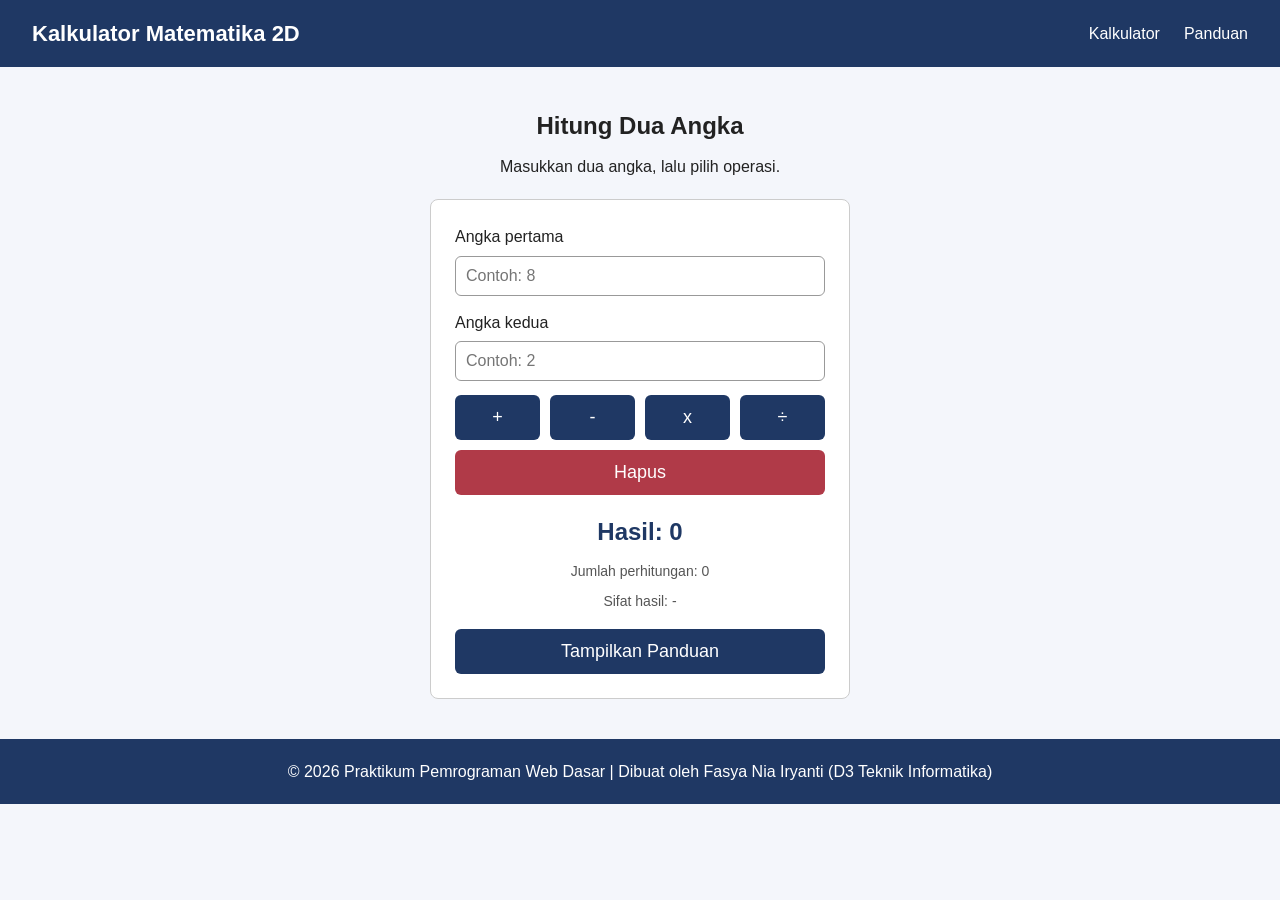
<file: index.html>
<!-- Nama   : Fasya Nia Iryanti-->
<!-- Kelas  : TI 2D-->
<!-- NPM   : 250102106-->
<!--MINI PROJECT-->

<!doctype html>
<html lang="id">
<head>
    <meta charset="UTF-8" />
    <meta name="viewport" content="width=device-width, initial-scale=1.0" />
    <title>Kalkulator Sederhana</title>
    <link rel="stylesheet" href="style.css" />
</head>
<body>
    <!-- Navbar -->
    <header class="navbar">
        <h1 class="logo">Kalkulator Matematika 2D</h1>
        <nav>
            <ul class="menu">
                <li><a href="#kalkulator">Kalkulator</a></li>
                <li><a href="#panduan">Panduan</a></li>
            </ul>
        </nav>
    </header>

    <!-- Konten Utama -->
    <main>
        <!-- Section Kalkulator -->
        <section id="kalkulator" class="kalkulator">
            <h2 id="judul">Hitung Dua Angka</h2>
            <p id="petunjuk">Masukkan dua angka, lalu pilih operasi.</p>

            <!-- Kartu Kalkulator -->
            <article class="kartu">
                <!-- Input angka pertama -->
                <label for="angka-a">Angka pertama</label>
                <input type="number" id="angka-a" placeholder="Contoh: 8" />

                <!-- Input angka kedua -->
                <label for="angka-b">Angka kedua</label>
                <input type="number" id="angka-b" placeholder="Contoh: 2" />

                <!-- Tombol operasi -->
                <div class="tombol-grid">
                    <button id="tombol-tambah" type="button">+</button>
                    <button id="tombol-kurang" type="button">-</button>
                    <button id="tombol-kali" type="button">x</button>
                    <button id="tombol-bagi" type="button">÷</button>
                </div>

                <!-- Tombol hapus -->
                <button id="tombol-hapus" class="hapus" type="button">Hapus</button>

                <!-- Hasil perhitungan -->
                <p id="hasil" class="hasil">Hasil: 0</p>

                <!-- Statistik -->
                <p id="statistik">Jumlah perhitungan: 0</p>

                <!-- Sifat hasil -->
                <p id="sifat-hasil">Sifat hasil: -</p>

                <!-- Tombol panduan -->
                <button id="tombol-panduan" type="button">Tampilkan Panduan</button>
            </article>
        </section>

        <!-- Section Panduan -->
        <section id="panduan" style="display: none">
            <h2>Panduan Penggunaan</h2>
            <ol>
                <li>Masukkan angka pertama.</li>
                <li>Masukkan angka kedua.</li>
                <li>Pilih salah satu operasi: tambah, kurang, kali, atau bagi.</li>
                <li>Hasil perhitungan akan ditampilkan pada bagian hasil.</li>
                <li>Statistik jumlah perhitungan akan bertambah setiap kali perhitungan berhasil.</li>
                <li>Gunakan tombol Hapus untuk mengosongkan kedua input.</li>
                <li>Gunakan tombol Tampilkan Panduan untuk melihat atau menyembunyikan panduan.</li>
            </ol>
        </section>
    </main>

    <!-- Footer -->
    <footer>
        <p id="info-pembuat">&copy; 2026 Praktikum Pemrograman Web Dasar</p>
    </footer>

    <!-- JavaScript -->
    <script src="script.js"></script>
</body>
</html>
</file>
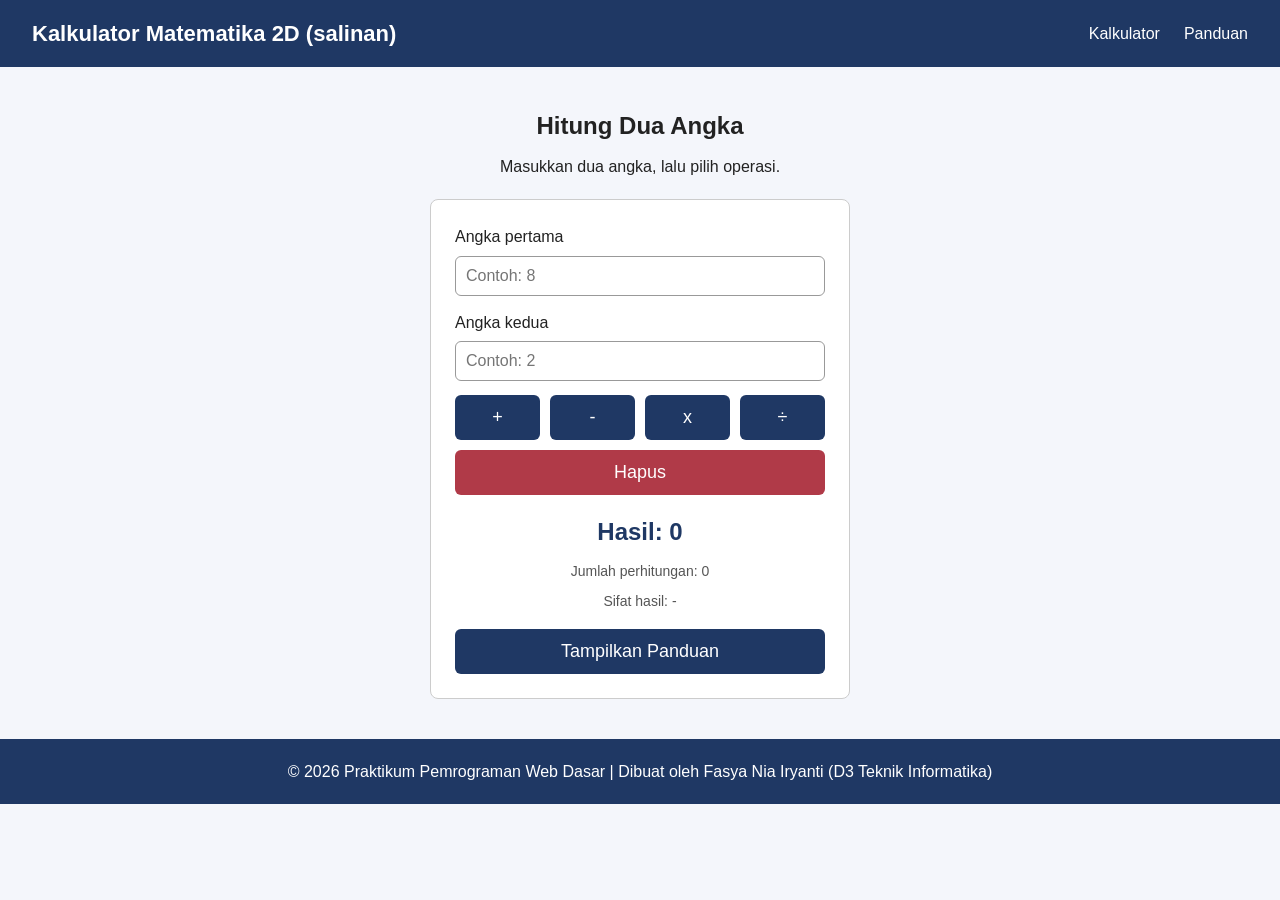
<file: beranda.html>
<!-- Nama   : Fasya Nia Iryanti-->
<!-- Kelas  : TI 2D-->
<!-- NPM   : 250102106-->
<!--MINI PROJECT-->

<!doctype html>
<html lang="id">
<head>
    <meta charset="UTF-8" />
    <meta name="viewport" content="width=device-width, initial-scale=1.0" />
    <title>Kalkulator Sederhana</title>
    <link rel="stylesheet" href="style.css" />
</head>
<body>
    <!-- Navbar -->
    <header class="navbar">
        <h1 class="logo">Kalkulator Matematika 2D (salinan)</h1>
        <nav>
            <ul class="menu">
                <li><a href="#kalkulator">Kalkulator</a></li>
                <li><a href="#panduan">Panduan</a></li>
            </ul>
        </nav>
    </header>

    <!-- Konten Utama -->
    <main>
        <!-- Section Kalkulator -->
        <section id="kalkulator" class="kalkulator">
            <h2 id="judul">Hitung Dua Angka</h2>
            <p id="petunjuk">Masukkan dua angka, lalu pilih operasi.</p>

            <!-- Kartu Kalkulator -->
            <article class="kartu">
                <!-- Input angka pertama -->
                <label for="angka-a">Angka pertama</label>
                <input type="number" id="angka-a" placeholder="Contoh: 8" />

                <!-- Input angka kedua -->
                <label for="angka-b">Angka kedua</label>
                <input type="number" id="angka-b" placeholder="Contoh: 2" />

                <!-- Tombol operasi -->
                <div class="tombol-grid">
                    <button id="tombol-tambah" type="button">+</button>
                    <button id="tombol-kurang" type="button">-</button>
                    <button id="tombol-kali" type="button">x</button>
                    <button id="tombol-bagi" type="button">÷</button>
                </div>

                <!-- Tombol hapus -->
                <button id="tombol-hapus" class="hapus" type="button">Hapus</button>

                <!-- Hasil perhitungan -->
                <p id="hasil" class="hasil">Hasil: 0</p>

                <!-- Statistik -->
                <p id="statistik">Jumlah perhitungan: 0</p>

                <!-- Sifat hasil -->
                <p id="sifat-hasil">Sifat hasil: -</p>

                <!-- Tombol panduan -->
                <button id="tombol-panduan" type="button">Tampilkan Panduan</button>
            </article>
        </section>

        <!-- Section Panduan -->
        <section id="panduan" style="display: none">
            <h2>Panduan Penggunaan</h2>
            <ol>
                <li>Masukkan angka pertama.</li>
                <li>Masukkan angka kedua.</li>
                <li>Pilih salah satu operasi: tambah, kurang, kali, atau bagi.</li>
                <li>Hasil perhitungan akan ditampilkan pada bagian hasil.</li>
                <li>Statistik jumlah perhitungan akan bertambah setiap kali perhitungan berhasil.</li>
                <li>Gunakan tombol Hapus untuk mengosongkan kedua input.</li>
                <li>Gunakan tombol Tampilkan Panduan untuk melihat atau menyembunyikan panduan.</li>
            </ol>
        </section>
    </main>

    <!-- Footer -->
    <footer>
        <p id="info-pembuat">&copy; 2026 Praktikum Pemrograman Web Dasar</p>
    </footer>

    <!-- JavaScript -->
    <script src="script.js"></script>
</body>
</html>
</file>
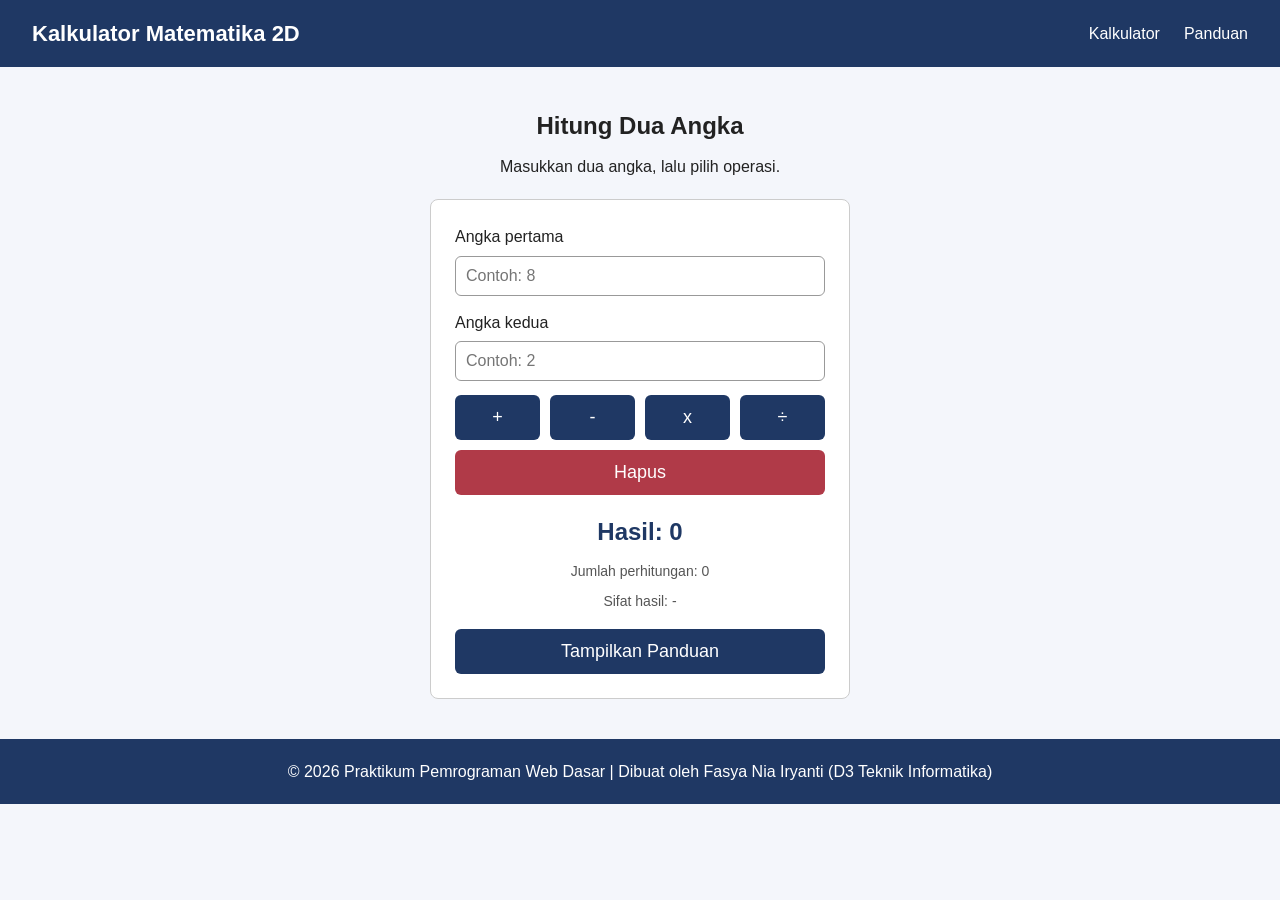
<file: contact.html>
<!-- Nama   : Dokter Qolbiy Al Hasaniy-->
<!-- Kelas  : TI 2D-->
<!-- NPM   : 250302101-->

<!doctype html>
<html lang="id">
<head>
    <meta charset="UTF-8" />
    <meta name="viewport" content="width=device-width, initial-scale=1.0" />
    <title>Kalkulator Sederhana</title>
    <link rel="stylesheet" href="style.css" />
</head>
<body>
    <!-- Navbar -->
    <header class="navbar">
        <h1 class="logo">Kalkulator Matematika 2D</h1>
        <nav>
            <ul class="menu">
                <li><a href="#kalkulator">Kalkulator</a></li>
                <li><a href="#panduan">Panduan</a></li>
            </ul>
        </nav>
    </header>

    <!-- Konten Utama -->
    <main>
        <!-- Section Kalkulator -->
        <section id="kalkulator" class="kalkulator">
            <h2 id="judul">Hitung Dua Angka</h2>
            <p id="petunjuk">Masukkan dua angka, lalu pilih operasi.</p>

            <!-- Kartu Kalkulator -->
            <article class="kartu">
                <!-- Input angka pertama -->
                <label for="angka-a">Angka pertama</label>
                <input type="number" id="angka-a" placeholder="Contoh: 8" />

                <!-- Input angka kedua -->
                <label for="angka-b">Angka kedua</label>
                <input type="number" id="angka-b" placeholder="Contoh: 2" />

                <!-- Tombol operasi -->
                <div class="tombol-grid">
                    <button id="tombol-tambah" type="button">+</button>
                    <button id="tombol-kurang" type="button">-</button>
                    <button id="tombol-kali" type="button">x</button>
                    <button id="tombol-bagi" type="button">÷</button>
                </div>

                <!-- Tombol hapus -->
                <button id="tombol-hapus" class="hapus" type="button">Hapus</button>

                <!-- Hasil perhitungan -->
                <p id="hasil" class="hasil">Hasil: 0</p>

                <!-- Statistik -->
                <p id="statistik">Jumlah perhitungan: 0</p>

                <!-- Sifat hasil -->
                <p id="sifat-hasil">Sifat hasil: -</p>

                <!-- Tombol panduan -->
                <button id="tombol-panduan" type="button">Tampilkan Panduan</button>
            </article>
        </section>

        <!-- Section Panduan -->
        <section id="panduan" style="display: none">
            <h2>Panduan Penggunaan</h2>
            <ol>
                <li>Masukkan angka pertama.</li>
                <li>Masukkan angka kedua.</li>
                <li>Pilih salah satu operasi: tambah, kurang, kali, atau bagi.</li>
                <li>Hasil perhitungan akan ditampilkan pada bagian hasil.</li>
                <li>Statistik jumlah perhitungan akan bertambah setiap kali perhitungan berhasil.</li>
                <li>Gunakan tombol Hapus untuk mengosongkan kedua input.</li>
                <li>Gunakan tombol Tampilkan Panduan untuk melihat atau menyembunyikan panduan.</li>
            </ol>
        </section>
    </main>

    <!-- Footer -->
    <footer>
        <p id="info-pembuat">&copy; 2026 Praktikum Pemrograman Web Dasar</p>
    </footer>

    <!-- JavaScript -->
    <script src="script.js"></script>
</body>
</html>
</file>
<file: style.css>
* {
    margin: 0;
    padding: 0;
    box-sizing: border-box;
}

body {
    font-family: Arial, sans-serif;
    color: #222;
    background-color: #f4f6fb;
    line-height: 1.6;
}

/* NAVBAR */
.navbar {
    display: flex;
    justify-content: space-between;
    align-items: center;
    padding: 16px 32px;
    background-color: #1f3864;
    color: white;
}

.logo {
    font-size: 22px;
}

.menu {
    display: flex;
    gap: 24px;
    list-style: none;
}

.menu a {
    color: white;
    text-decoration: none;
}

/* AREA KALKULATOR */
.kalkulator {
    display: flex;
    flex-direction: column;
    align-items: center;
    padding: 40px 20px;
    text-align: center;
}

.kalkulator h2 {
    margin-bottom: 8px;
}

/* KARTU KALKULATOR */
.kartu {
    width: 100%;
    max-width: 420px;
    margin-top: 20px;
    padding: 24px;
    text-align: left;
    border: 1px solid #ccc;
    border-radius: 8px;
    background-color: white;
}

label {
    display: block;
    margin-bottom: 6px;
}

input {
    width: 100%;
    padding: 10px;
    margin-bottom: 14px;
    border: 1px solid #999;
    border-radius: 6px;
    font-size: 16px;
}

/* TOMBOL OPERASI */
.tombol-grid {
    display: grid;
    grid-template-columns: repeat(4, 1fr);
    gap: 10px;
    margin-bottom: 10px;
}

button {
    padding: 12px 16px;
    font-size: 18px;
    background-color: #1f3864;
    color: white;
    border: none;
    border-radius: 6px;
    cursor: pointer;
}

button:hover {
    background-color: #2e5597;
}

/* TOMBOL HAPUS */
.hapus {
    width: 100%;
    background-color: #b03a48;
}

.hapus:hover {
    background-color: #8f2e3a;
}

.hasil {
    margin-top: 18px;
    font-size: 24px;
    font-weight: bold;
    color: #1f3864;
    text-align: center;
}

/* STATISTIK */
#statistik,
#sifat-hasil {
    margin-top: 8px;
    text-align: center;
    font-size: 14px;
    color: #555;
}

/* TOMBOL PANDUAN */
#tombol-panduan {
    width: 100%;
    margin-top: 16px;
}

/* PANDUAN */
#panduan {
    max-width: 700px;
    margin: 0 auto 40px;
    padding: 24px;
    background-color: white;
    border: 1px solid #ccc;
    border-radius: 8px;
}

#panduan h2 {
    margin-bottom: 12px;
    color: #1f3864;
}

#panduan ol {
    padding-left: 24px;
}

#panduan li {
    margin-bottom: 8px;
}

/* FOOTER */
footer {
    padding: 20px 32px;
    text-align: center;
    background-color: #1f3864;
    color: white;
}

/* RESPONSIVE */
@media (max-width: 480px) {
    .navbar {
        flex-direction: column;
        gap: 12px;
    }

    .kartu {
        padding: 16px;
    }

    .tombol-grid {
        grid-template-columns: repeat(2, 1fr);
    }
}
</file>
